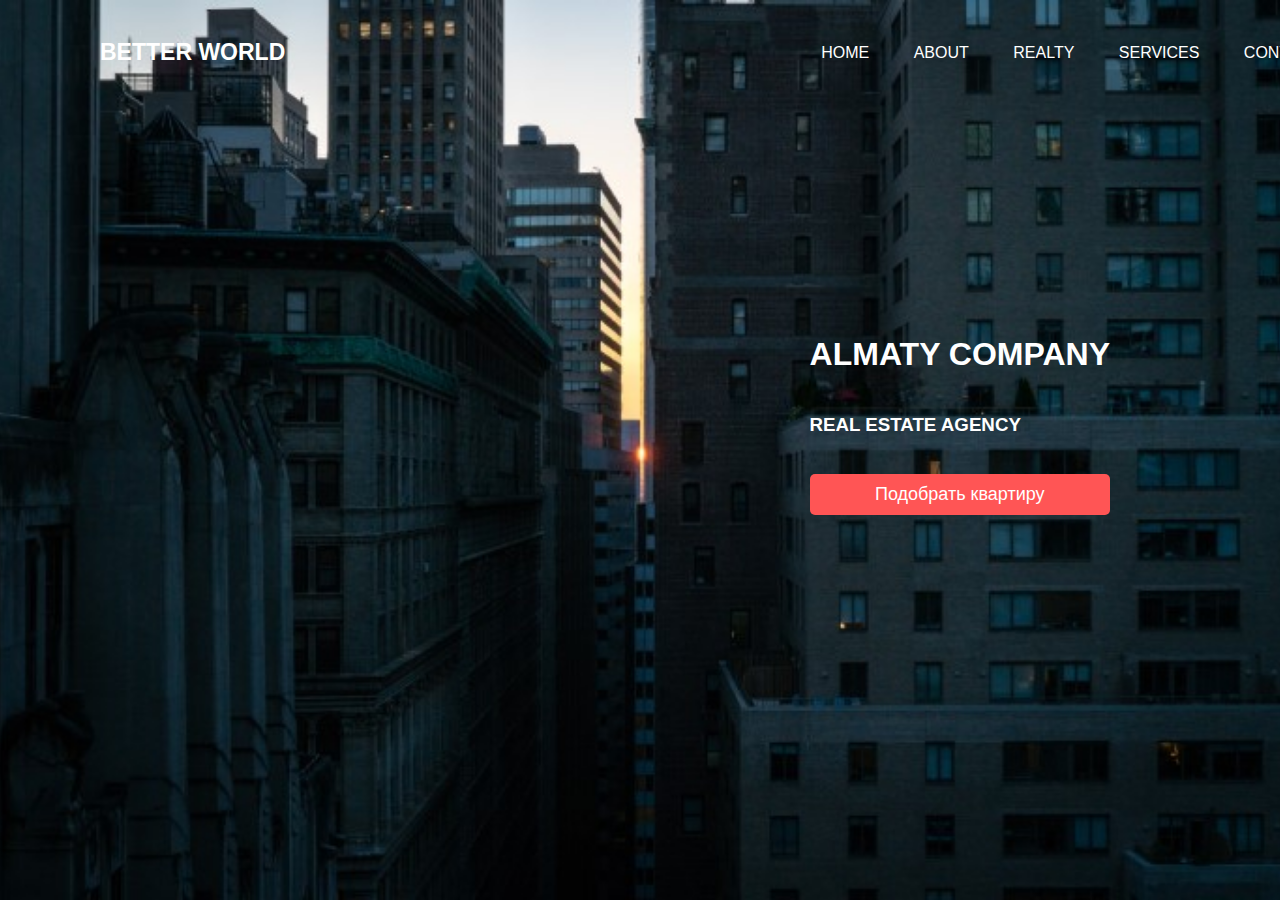
<file: index.html>
<!DOCTYPE html>
<html>
<head>
	<meta charset="utf-8">
	<meta name="viewport" content="width=device-width, initial-scale=1">
	<link rel="stylesheet" type="text/css" href="main.css">
	<title>Portfolio</title>
</head>
<body>
	<header class="head">
		<div class="logo">
			<h2>BETTER WORLD</h2>
		</div>
		<nav class="nav-links">
			<a href="index.html">HOME</a>
			<a href="index1.html">ABOUT</a>
			<a href="index2.html">REALTY</a>
			<a href="index3.html">SERVICES</a>
			<a href="index4.html">CONTACT</a>
		</nav>
	</header>
	<div class="bas">
		<div class="main">
			<h1>ALMATY COMPANY</h1>
			<h3>REAL ESTATE AGENCY</h3>
			<button class="custom-button">Подобрать квартиру</button>

		</div>
	</div>
</body>
</html>
</file>
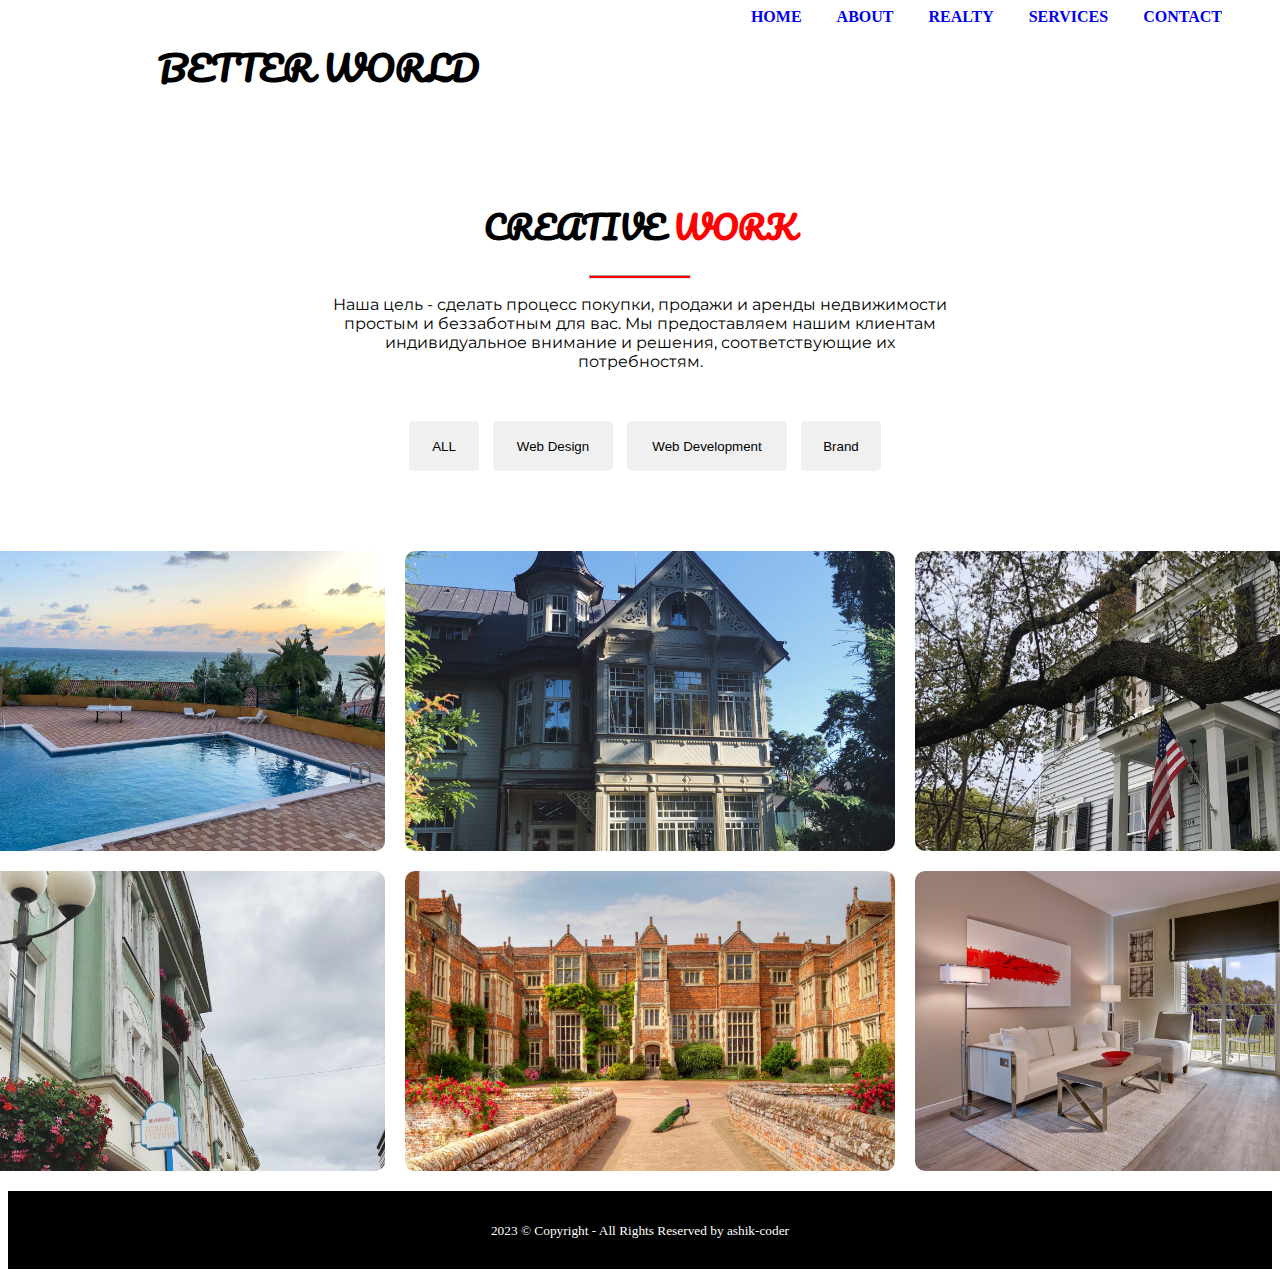
<file: index2.html>
<!DOCTYPE html>
<html>
<head>
	<meta charset="utf-8">
	<meta name="viewport" content="width=device-width, initial-scale=1">
	<title>Realty</title>
	<link rel="stylesheet" type="text/css" href="main3.css">
	<link rel="stylesheet" href="https://fonts.googleapis.com/css?family=Pacifico">
	<link rel="stylesheet" href="https://fonts.googleapis.com/css?family=Montserrat">

</head>
<body>
	<header class="head2">
			<div class="t1">
				<h2>BETTER WORLD</h2>
			</div>
			<div class="text1">
				<a href="index.html">HOME</a>
			<a href="index1.html">ABOUT</a>
			<a href="index2.html">REALTY</a>
			<a href="index3.html">SERVICES</a>
			<a href="index4.html">CONTACT</a>
			</div>
	</header>
	<div class="main">
		<div class="head">
			<h1>CREATIVE <span>WORK</span></h1>
			<hr>
			<p>Наша цель - сделать процесс покупки, продажи и аренды недвижимости простым и беззаботным для вас. Мы предоставляем нашим клиентам индивидуальное внимание и решения, соответствующие их потребностям.</p>
			<button class="button1">ALL</button>
			<button class="button2">Web Design</button>
			<button class="button3">Web Development</button>
			<button class="button4">Brand</button>
		</div>
		<div class="image">
			<div class="image1">
				<img class="one" src="1.jpg">
				<img class="one" src="2.jpg">
				<img class="one" src="3.jpg">
			</div>
			<div class="image1">
				<img class="one" src="5.jpg">
				<img class="one" src="4.jpg">
				<img class="one" src="6.jpg">
			</div>
		</div>
	</div>
	<footer class="footer"><small>2023 © Copyright - All Rights Reserved by ashik-coder</small></footer
</body>
</html>
</file>
<file: main.css>
body {
    margin: 0;
    font-family: Arial, sans-serif;
    background-image: url("back5.jpg");
    background-repeat: no-repeat;
    background-attachment: fixed;
    background-size: cover;
    background-position: center;
    height: 100vh;
    color: white;
    display: flex;
    flex-direction: column;
    
}

.head {
    display: flex;
    justify-content: space-between;
    align-items: center;
    padding: 20px 50px;
    width: 100%;
}

.logo h2 {
    font-size: 23px;
    margin-left: 50px;
}

.nav-links a {
    text-decoration: none;
    color: white;
    margin-left: 20px;
    padding: 10px;
    transition: color 0.3s;
}

.nav-links a:hover {
    color: red;
}

.bas {
    display: flex;
    justify-content: flex-end;
    align-items: center;
    height: 80vh;
    margin-right: 170px;
}

.main {
    display: flex;
    flex-direction: column;
    justify-content: flex-end;
    align-items: right;
    margin-bottom: 100px;
}

.profile-pic {
    width: 150px;
    height: 150px;
    border-radius: 50%;
    animation: fadeIn 1s ease-in-out;
}

@keyframes fadeIn {
    from { opacity: 0; }
    to { opacity: 1; }
}

h1, h3 {
    animation: slideIn 1s ease-in-out;
}

@keyframes slideIn {
    from { transform: translateY(-20px); opacity: 0; }
    to { transform: translateY(0); opacity: 1; }
}

.custom-button {
    background-color: #ff5555;
    color: white;
    padding: 10px 20px;
    border: none;
    border-radius: 5px;
    font-size: 18px;
    cursor: pointer;
    transition: background-color 0.3s;
    margin-top: 20px;
}

.custom-button:hover {
    background-color: #ff3333;
}

@media (max-width: 760px) {
    .head {
        flex-direction: column;
        align-items: center;
    }

    .nav-links {
        display: flex;
        flex-direction: column;
        align-items: center;
        margin-top: 20px;
    }

    .logo h2 {
        margin-left: 0;
        margin-bottom: 10px;
    }

    .nav-links a {
        margin: 10px 0;
    }

    .bas {
        height: auto;
        padding: 20px;
    }

    .main {
        margin-bottom: 50px;
    }

    .profile-pic {
        width: 100px;
        height: 100px;
    }

    h1 {
        font-size: 24px;
    }

    h3 {
        font-size: 18px;
    }
}
</file>
<file: main3.css>
.head2 {
    display: flex;
    justify-content: space-between;
}

.t1 {
    display: flex;
    margin-left: 150px;
    font-size: 23px;
}

.text1 {
    display: flex;
    margin-right: 50px;
}
.text1 a {
    cursor: pointer;
    margin-left: 35px;
    font-weight: 700;
    transition: color 0.3s;
    text-decoration: none;
}
.text1 a:hover{
    color: red;
}
hr{
    width: 100px;
    text-align: left;
    height: 2px;
    color: red;
    background: red;
}
img{
    width: 490px;
    height: 300px;
    margin-left: 20px;
    border-radius: 10px;
}
.one{
    transition: transform 0.5s;
}
.one:hover{
    transform: scale(0.95);
}
.main{
    display: flex;
    flex-direction: column;
    justify-content: center;
    align-items: center;
    margin-top: 50px;
}
.head{
    width: 50%;
    text-align: center;
}
.head span{
    color: red;
}
.head p{
    margin-bottom: 50px;
}
button{
    margin-bottom: 80px;
    height: 50px;
    margin-left: 10px;
    background-color: #f0f0f0;
    border: #f0f0f0;
    border-radius: 5px;
    cursor: pointer;
}
button:active{
    background-color: red;
    color: white;
}
.button1{
    width: 70px;
}
.button2{
    width: 120px;
}
.button3{
    width: 160px;
}
.button4{
    width: 80px;
}
.image{
   display: flex;
   flex-direction: column;
   justify-content: center;
   align-items: center;
}
.image1{
    display: flex;
    justify-content: space-between;
    margin-bottom:20px ;
}
h1, h2, h3 {
    font-family: 'Pacifico', cursive;
}
p{
    font-family: 'Montserrat', sans-serif;
}
.footer{
    text-align: center;
    padding: 30px;
    background-color: black;
    color: white;
}
</file>
